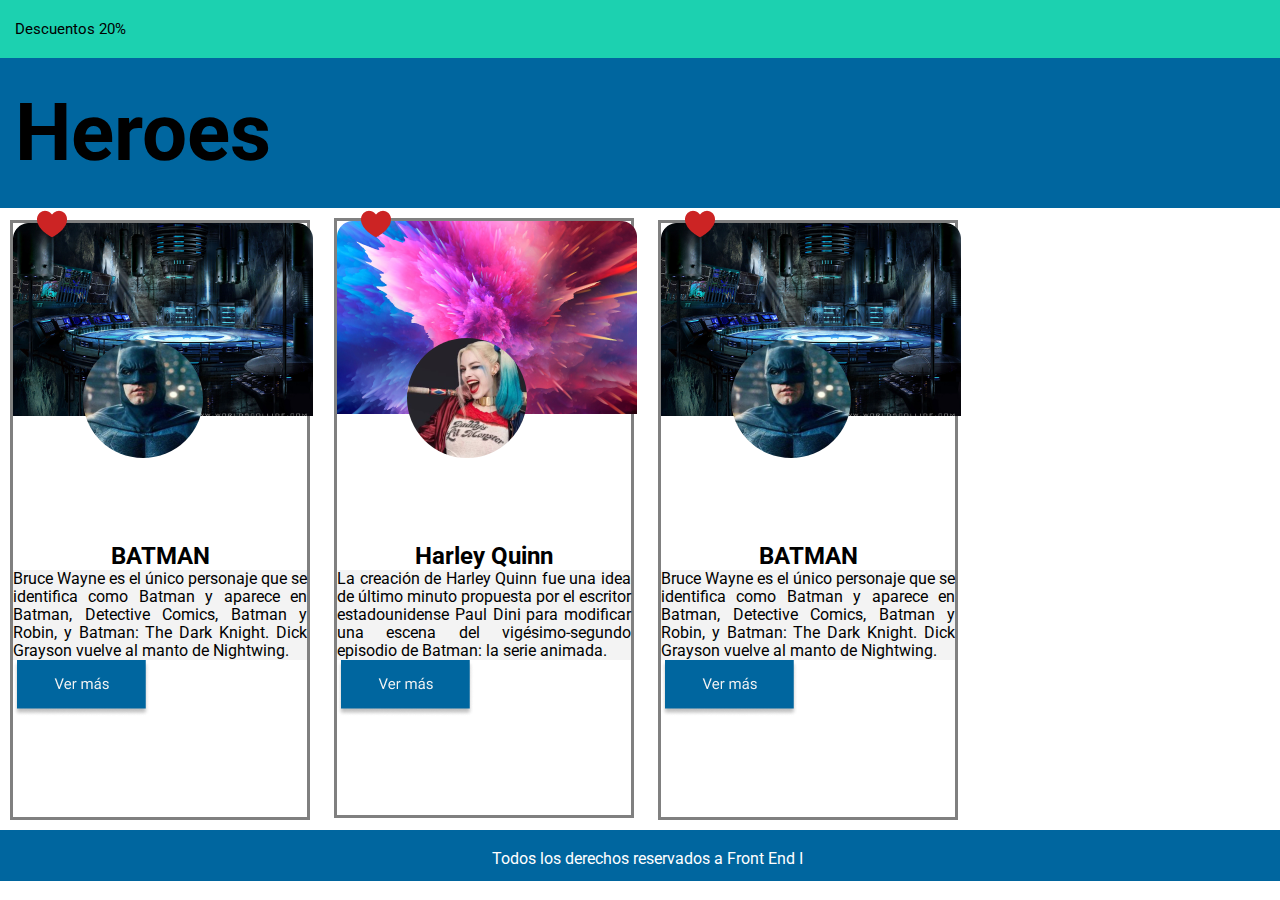
<file: index.html>
<!DOCTYPE html>
<html lang="en">
<head>
    <meta charset="UTF-8">
    <meta http-equiv="X-UA-Compatible" content="IE=edge">
    <meta name="viewport" content="width=device-width, initial-scale=1.0">
    <link rel="preconnect" href="https://fonts.googleapis.com">
    <link rel="preconnect" href="https://fonts.gstatic.com" crossorigin>
    <link href="https://fonts.googleapis.com/css2?family=Open+Sans+Condensed:ital,wght@0,300;1,300&family=Roboto:ital@0;1&display=swap" rel="stylesheet">
    <link href="./css/styless.css" rel="stylesheet">
    <title>Heroes</title>
</head>
<body>
    <header>
        <div>Descuentos 20%</div>
    </header>
    <nav>
        <h1>Heroes</h1>
    </nav>
    <main>
        <article class="article">
            
            <img src="./img/ciudad_gotica.png" alt="imagen de fondo">
            <img id="perfil" src="./img/batman.png" alt="imagen de perfil">
            <img id="like" src="./img/Vector.png" alt="imagen de like">
            <h2>BATMAN</h2>
            <p id="texto">Bruce Wayne es el único personaje que se identifica como Batman y aparece en Batman, Detective Comics, Batman y Robin, y Batman: The Dark Knight. Dick Grayson vuelve al manto de Nightwing.</p>
            <a href="pagina_del_heroe#" target="_blank"> <img id="hiper"  src="./img/icon.png"> </a>  
        </article>


        <article class="article">
            
            <img src="./img/fondo_harley.png" alt="imagen de fondo">
            <img id="perfil" src="./img/harley.png" alt="imagen de perfil">
            <img id="like" src="./img/Vector.png" alt="imagen de like">
            <h2>Harley Quinn</h2>
            <p id="texto">La creación de Harley Quinn fue una idea de último minuto propuesta por el escritor estadounidense Paul Dini para modificar una escena del vigésimo-segundo episodio de Batman: la serie animada.</p>
            <a href="pagina_del_heroe#" target="_blank"> <img id="hiper"  src="./img/icon.png"> </a> 
        </article>

        <article class="article">
            
            <img src="./img/ciudad_gotica.png" alt="imagen de fondo">
            <img id="perfil" src="./img/batman.png" alt="imagen de perfil">
            <img id="like" src="./img/Vector.png" alt="imagen de like">
            <h2>BATMAN</h2>
            <p id="texto">Bruce Wayne es el único personaje que se identifica como Batman y aparece en Batman, Detective Comics, Batman y Robin, y Batman: The Dark Knight. Dick Grayson vuelve al manto de Nightwing.</p>
            <a href="pagina_del_heroe#" target="_blank"> <img id="hiper" src="./img/icon.png"> </a> 
        </article>
 

    </main>
    <footer>
        <p>Todos los derechos reservados a Front End I</p>
    </footer>
    
</body>
</html>
</file>
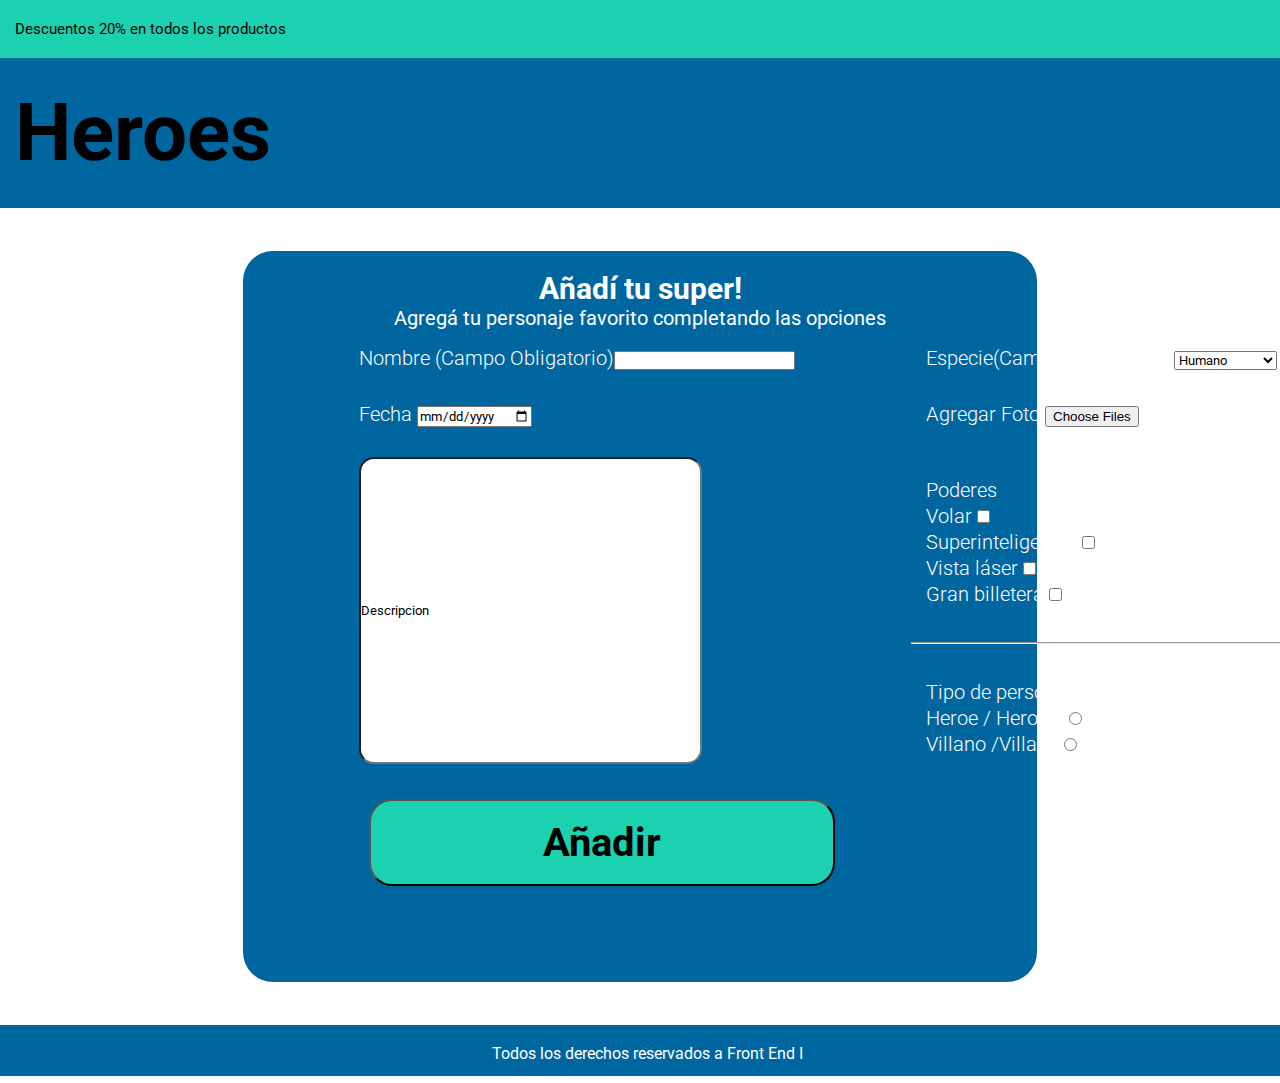
<file: form.html>
<!DOCTYPE html>
<html lang="en">
<head>
    <meta charset="UTF-8">
    <meta http-equiv="X-UA-Compatible" content="IE=edge">
    <meta name="viewport" content="width=device-width, initial-scale=1.0">
    <link rel="preconnect" href="https://fonts.googleapis.com">
    <link rel="preconnect" href="https://fonts.gstatic.com" crossorigin>
    <link href="https://fonts.googleapis.com/css2?family=Open+Sans+Condensed:ital,wght@0,300;1,300&family=Roboto:ital@0;1&display=swap" rel="stylesheet">
    <link href="./css/styless.css" rel="stylesheet">
    <title>Heroes</title>
</head>
<body>
    <header>
        <div>Descuentos 20% en todos los productos</div>
    </header>
    <nav>
        <h1>Heroes</h1>
    </nav>
    <main>
        <section id="top">
            <article id="titulo">        
                <h2 class="form">Añadí tu super!</h2>
                <p>Agregá tu personaje favorito completando las opciones</p>
            </article> 
        <form action="#" method="post" id="formulario">
            <span id="name">
                <label for="nombre">Nombre (Campo Obligatorio)</label><input type="text" name="Nombre" id="nombre">
            </span>
            <span id="Fecha">
                <label for="date">Fecha  <input type="date" name="date" id="date"></label></span>
                <span id="des">
                    <input type="text" name="descrip" value="Descripcion" id="des">
                </span>
                <span id="boton">
                    <label for="boton"> <button id="boton" name="boton">Añadir</button></label>
            </span> 
            <span id="optionList">
                <label for="especie">Especie(Campo obligatorio)</label>
                <select name="especie">
                    <option value="1">Humano</option>
                    <option value="2">Extraterrestre</option>
                    <option value="3">Ser mitológico</option>
                    <option value="4">Ser espiritual</option>
                    <option value="5">Ser mágico</option>
                    <option value="6">Humanoide</option>
                    <option value="7">Robot</option>
                    <option value="8">Androide</option>
                    <option value="9">Otro</option>
                </select>
            </span>
            <span id="foto">
                <label for="foto">Agregar Foto <input type="file" name="foto" id="foto" accept=".jpg" multiple></label>
          
            </span>
            
            <span id="poderes"> 
                <ul type= "none">       
                    <p>Poderes</p>
                  <li><label for="check">Volar</label>
                    <input type="checkbox" name="poderes" value="Volar" id="check"> </li>                    
                    <li><label for="check">Superinteligencia</label>
                    <input type="checkbox" name="poderes" value="inteligencia" id="check"></li>
                   <li> <label for="check">Vista láser</label>
                    <input type="checkbox" name="poderes" value=" láser" id="check"></li>
                    <li><label for="check">Gran billetera</label>
                    <input type="checkbox" name="poderes" value="dinero" id="check"></li>
                </ul> 
                </span>
            <hr>

            
            <span id="tipoPersonaje">
                <ul type= "none">
                   <li>Tipo de personaje</li>
                   <li><label for="tipo" name="h" >Heroe / Heroína</label>
                    <input type="radio" name="tipo" id="tipo"></li>
                   <li> <label for="tipo" name ="v">Villano /Villana</label>
                    <input type="radio" name="tipo" id="tipo"></li>
                </ul> 
            </span>
            
            </form>   
        </section>
        
        

    </main>
    <footer>
        <p>Todos los derechos reservados a Front End I</p>
    </footer>
    
</body>
</html>
</file>
<file: css/styless.css>
* {
  font-family: "Roboto", sans-serif;
  box-sizing: border-box;
  margin: 0;
  padding: 0;
}

div {
  background-color: #1cd1b0;
  color: black;
  font-size: 15px;
  line-height: 58px;
  padding-left: 15px;
}

nav {
  background-color: #00669f;
  font-size: 40px;
  position: sticky;
  top: 0%;
  z-index: 2;
}

h1 {
  padding-left: 15px;
  padding-top: 28px;
  padding-bottom: 28px;
  width: 1024px;
}

h2 {
  position: relative;
  text-align: center;
  margin-top: 0;
}

.article {
  position: relative;
  background-color: white;
  display: inline-block;
  width: 300px;
  height: 600px;
  margin: 10px;
  text-align: justify;
  border-style: solid;
  border-color: gray;
}

#perfil {
  border-radius: 50%;
  position: relative;
  left: 70px;
  top: -80px;
  z-index: 1;
}
#like {
  position: relative;
  z-index: 1;
  right: 100px;
  top: -300px;
}

#texto {
  line-height: 18px;
  padding: 0;
  background-color: #f3f3f3;
}

footer {
  background-color: #00669f;
  color: white;
  line-height: 58px;
  padding-left: 15px;
  height: 51px;
  text-align: center;
}
/*Aqui empiezan los estilos para el forms*/

#top {
  margin: 43px 243px;
  padding: 20px 101px;
  background-color: #00669f;
  border-radius: 30px;
  color: white;
  font-size: 20px;
}

span {
  margin: 15px;
  font-family: Inter;
  font-size: 20px;
  font-style: normal;
  font-weight: 300;
  line-height: 26px;
  letter-spacing: 0em;
}
#titulo p {
  text-align: center;
}

form {
  display: flex;
  flex-direction: column;
  justify-content: flex-start;
  align-content: space-between;
  flex-wrap: wrap;
  height: 632px;
  width: 954px;
  left: 143px;
  top: 284px;
  border-radius: 49px;
}

ul {
  display: block;
  margin: 20px 0px;
}

#des {
  height: 307px;
  width: 343px;
  left: 367px;
  top: 559px;
  bottom: 400px;
  border-radius: 15px;
  margin-bottom: 10px;
}

button {
  height: 87px;
  width: 466px;
  left: 487px;
  top: 911px;
  border-radius: 23px;
  background-color: #1cd1b0;

  font-size: 40px;
  font-style: normal;
  font-weight: 700;
  line-height: 44px;
  letter-spacing: 0em;
  text-align: center;
  margin: 10px;
}
</file>
